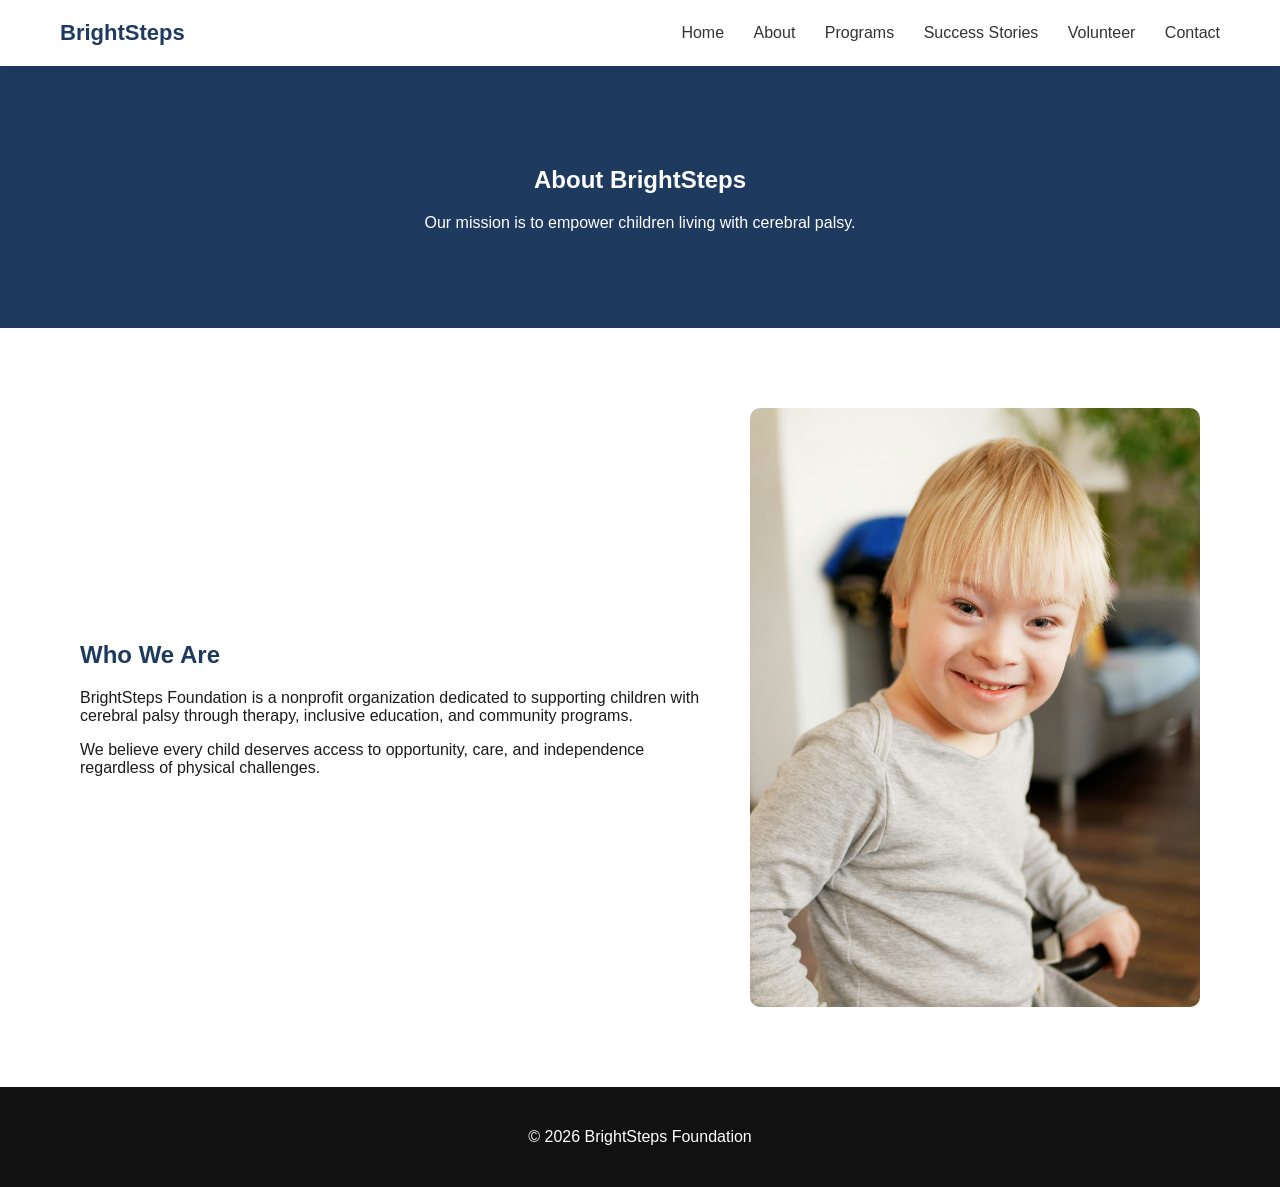
<file: about.html>
<!DOCTYPE html>
<html lang="en">

<head>
<meta charset="UTF-8">
<meta name="viewport" content="width=device-width, initial-scale=1.0">
<title>About | BrightSteps Foundation</title>
<link rel="stylesheet" href="style.css">
</head>

<body>

<header class="navbar">
<div class="logo">BrightSteps</div>

<nav>
<a href="index.html">Home</a>
<a href="about.html">About</a>
<a href="programs.html">Programs</a>
<a href="stories.html">Success Stories</a>
<a href="volunteer.html">Volunteer</a>
<a href="contact.html">Contact</a>
</nav>

</header>

<section class="page-hero">
<h1>About BrightSteps</h1>
<p>Our mission is to empower children living with cerebral palsy.</p>
</section>

<section class="about">

<div class="about-text">

<h2>Who We Are</h2>

<p>
BrightSteps Foundation is a nonprofit organization dedicated to supporting children with cerebral palsy through therapy, inclusive education, and community programs.
</p>

<p>
We believe every child deserves access to opportunity, care, and independence regardless of physical challenges.
</p>

</div>

<img src="images/kids.jpg" alt="Children smiling">

</section>

<footer>
<p>© 2026 BrightSteps Foundation</p>
</footer>

</body>
</html>
</file>
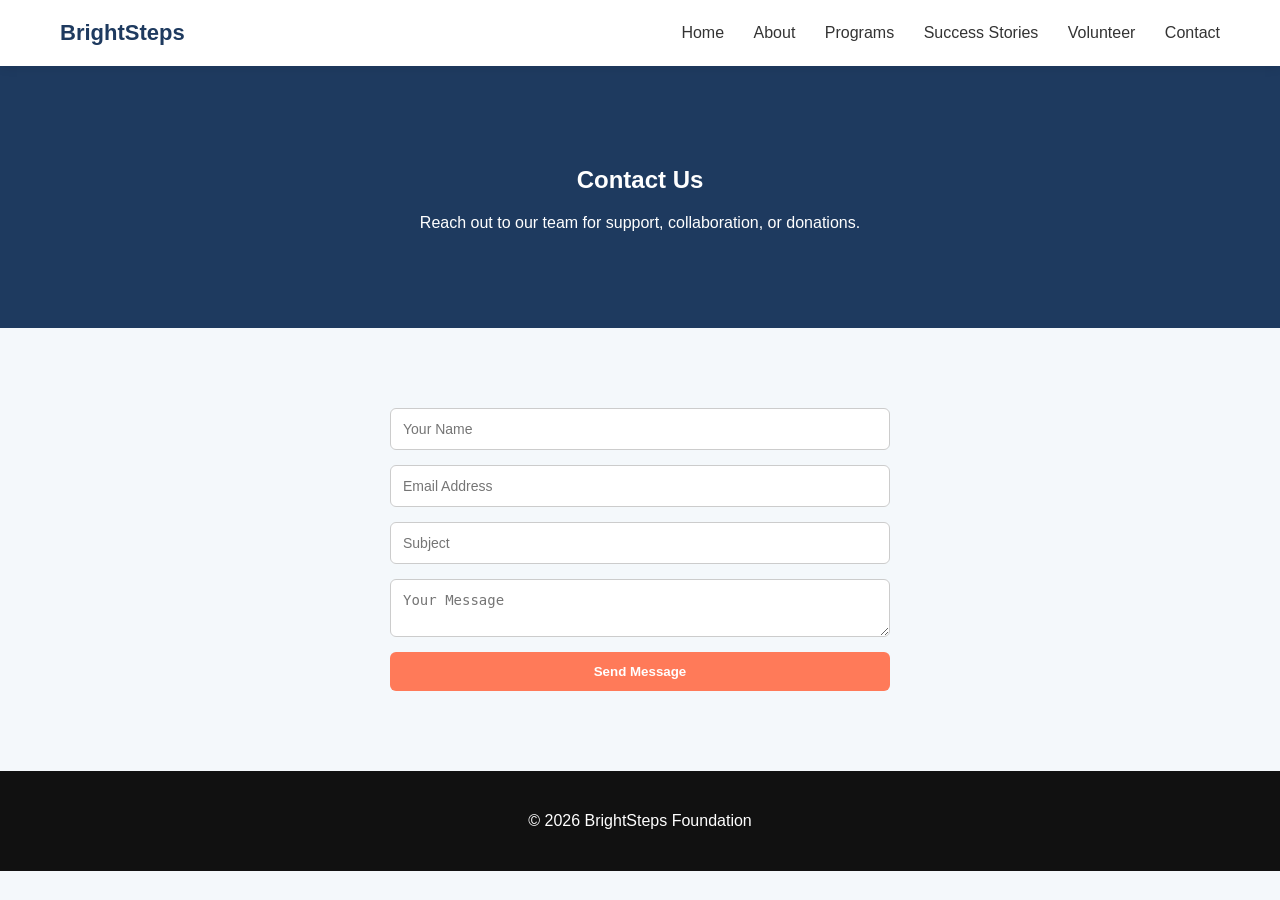
<file: contact.html>
<!DOCTYPE html>
<html lang="en">

<head>
<meta charset="UTF-8">
<meta name="viewport" content="width=device-width, initial-scale=1.0">
<title>Contact | BrightSteps</title>
<link rel="stylesheet" href="style.css">
</head>

<body>

<header class="navbar">
<div class="logo">BrightSteps</div>
<nav>

<a href="index.html">Home</a>
<a href="about.html">About</a>
<a href="programs.html">Programs</a>
<a href="stories.html">Success Stories</a>
<a href="volunteer.html">Volunteer</a>
<a href="contact.html">Contact</a>

</nav>
</header>

<section class="page-hero">
<h1>Contact Us</h1>
<p>Reach out to our team for support, collaboration, or donations.</p>
</section>

<section class="form-section">

<form class="form">

<input type="text" placeholder="Your Name" required>
<input type="email" placeholder="Email Address" required>
<input type="text" placeholder="Subject">

<textarea placeholder="Your Message"></textarea>

<button type="submit">Send Message</button>

</form>

</section>

<footer>
<p>© 2026 BrightSteps Foundation</p>
</footer>

</body>
</html>
</file>
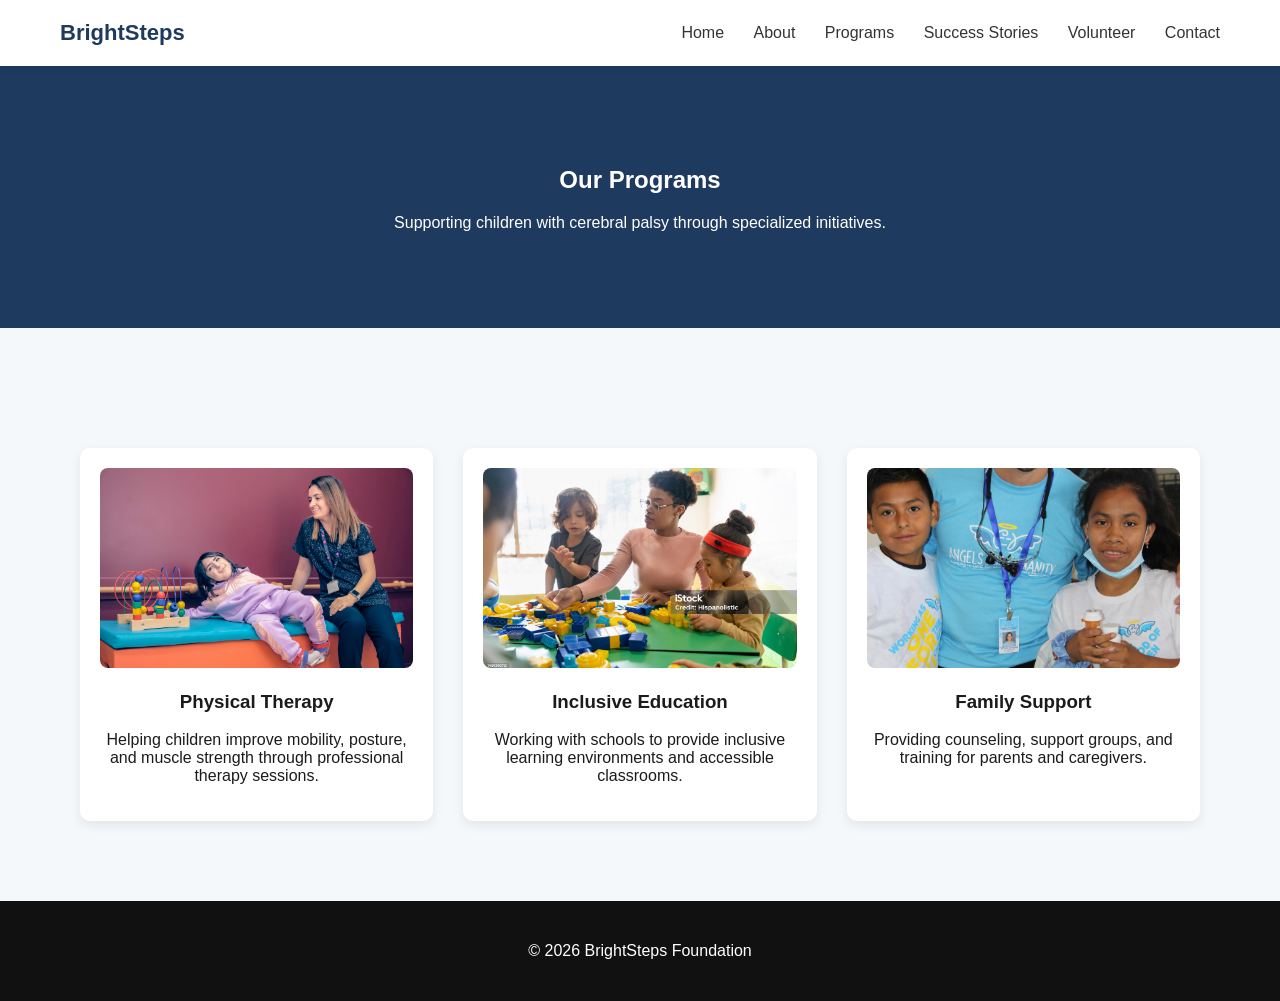
<file: programs.html>
<!DOCTYPE html>
<html lang="en">

<head>
<meta charset="UTF-8">
<meta name="viewport" content="width=device-width, initial-scale=1.0">
<title>Programs | BrightSteps Foundation</title>
<link rel="stylesheet" href="style.css">
</head>

<body>

<header class="navbar">
<div class="logo">BrightSteps</div>
<nav>
<a href="index.html">Home</a>
<a href="about.html">About</a>
<a href="programs.html">Programs</a>
<a href="stories.html">Success Stories</a>
<a href="volunteer.html">Volunteer</a>
<a href="contact.html">Contact</a>
</nav>
</header>

<section class="page-hero">
<h1>Our Programs</h1>
<p>Supporting children with cerebral palsy through specialized initiatives.</p>
</section>

<section class="programs">

<div class="program-grid">

<div class="card">
<img src="images/therapy.jpg">
<h3>Physical Therapy</h3>
<p>Helping children improve mobility, posture, and muscle strength through professional therapy sessions.</p>
</div>

<div class="card">
<img src="images/education.jpg">
<h3>Inclusive Education</h3>
<p>Working with schools to provide inclusive learning environments and accessible classrooms.</p>
</div>

<div class="card">
<img src="images/volunteers.jpg">
<h3>Family Support</h3>
<p>Providing counseling, support groups, and training for parents and caregivers.</p>
</div>

</div>

</section>

<footer>
<p>© 2026 BrightSteps Foundation</p>
</footer>

</body>
</html>
</file>
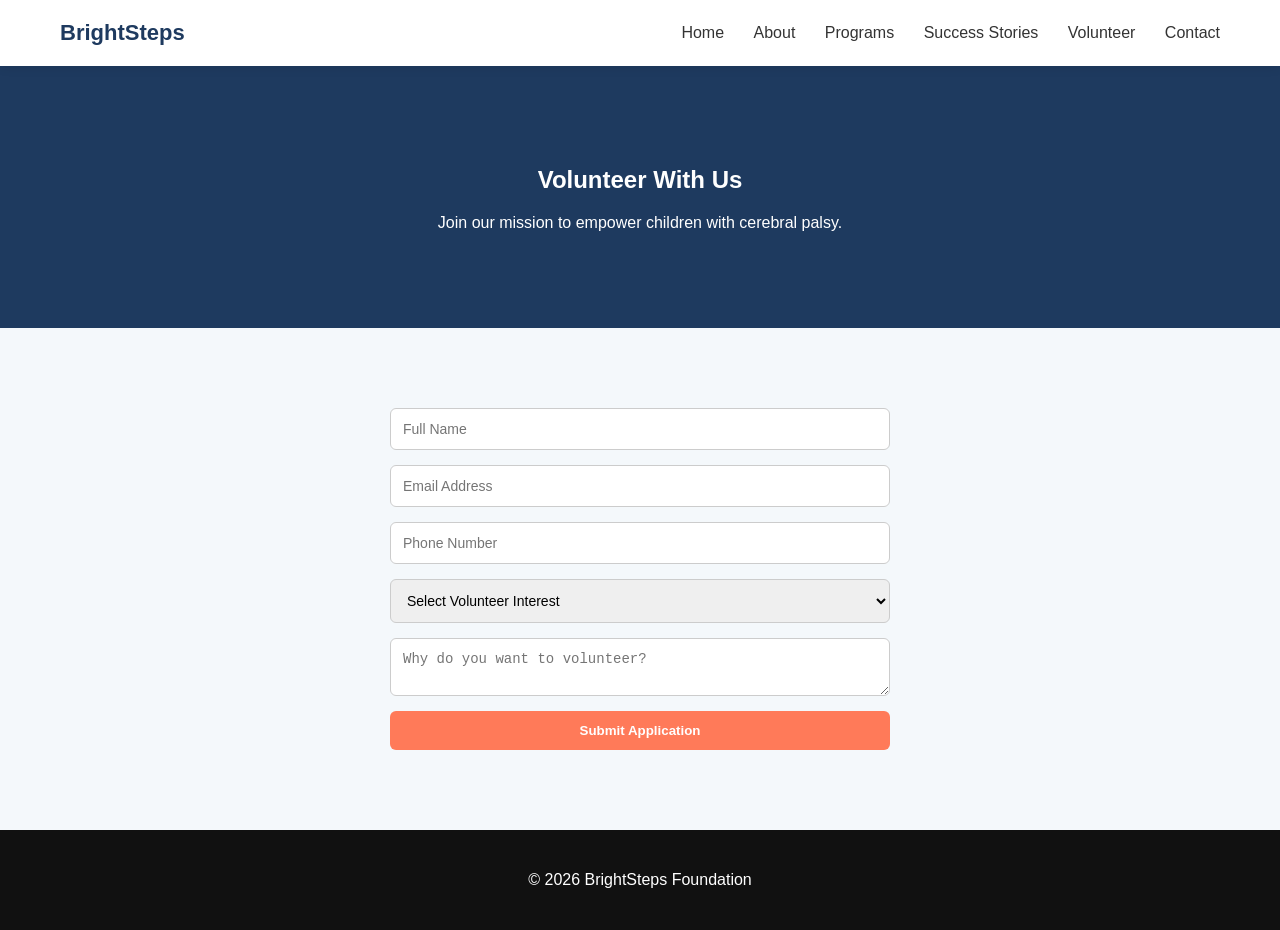
<file: volunteer.html>
<!DOCTYPE html>
<html lang="en">

<head>
<meta charset="UTF-8">
<meta name="viewport" content="width=device-width, initial-scale=1.0">
<title>Volunteer | BrightSteps</title>
<link rel="stylesheet" href="style.css">
</head>

<body>

<header class="navbar">
<div class="logo">BrightSteps</div>
<nav>
<a href="index.html">Home</a>
<a href="about.html">About</a>
<a href="programs.html">Programs</a>
<a href="stories.html">Success Stories</a>
<a href="volunteer.html">Volunteer</a>
<a href="contact.html">Contact</a>
</nav>
</header>

<section class="page-hero">
<h1>Volunteer With Us</h1>
<p>Join our mission to empower children with cerebral palsy.</p>
</section>

<section class="form-section">

<form class="form">

<input type="text" placeholder="Full Name" required>
<input type="email" placeholder="Email Address" required>
<input type="tel" placeholder="Phone Number">

<select>
<option>Select Volunteer Interest</option>
<option>Therapy Assistance</option>
<option>Fundraising</option>
<option>Community Events</option>
<option>Education Support</option>
</select>

<textarea placeholder="Why do you want to volunteer?"></textarea>

<button type="submit">Submit Application</button>

</form>

</section>

<footer>
<p>© 2026 BrightSteps Foundation</p>
</footer>

</body>
</html>
</file>
<file: style.css>
body{
font-family:Arial, sans-serif;
margin:0;
background:#F4F8FB;
color:#1b1b1b;
}

/* NAVBAR */

.navbar{
display:flex;
justify-content:space-between;
align-items:center;
padding:20px 60px;
background:white;
box-shadow:0 2px 10px rgba(0,0,0,0.08);
position:sticky;
top:0;
}

.logo{
font-size:22px;
font-weight:bold;
color:#1E3A5F;
}

nav a{
margin-left:25px;
text-decoration:none;
color:#333;
font-weight:500;
}

/* HERO */

.hero{
height:80vh;
background:url("images/hero.jpg") center/cover no-repeat;
display:flex;
align-items:center;
padding-left:80px;
color:white;
}

.hero-text{
max-width:500px;
background:rgba(0,0,0,0.4);
padding:30px;
border-radius:10px;
}

.hero h1{
font-size:48px;
margin-bottom:10px;
}

.btn{
display:inline-block;
margin-top:15px;
background:#FF7A59;
color:white;
padding:12px 24px;
border-radius:6px;
text-decoration:none;
font-weight:bold;
}

/* ABOUT */

.about{
display:flex;
align-items:center;
gap:50px;
padding:80px;
background:white;
}

.about img{
width:450px;
border-radius:10px;
}

.about h2{
color:#1E3A5F;
}

/* PROGRAMS */

.programs{
padding:80px;
text-align:center;
}

.program-grid{
display:grid;
grid-template-columns:repeat(3,1fr);
gap:30px;
margin-top:40px;
}

.card{
background:white;
padding:20px;
border-radius:10px;
box-shadow:0 4px 12px rgba(0,0,0,0.08);
}

.card img{
width:100%;
height:200px;
object-fit:cover;
border-radius:8px;
}

/* IMPACT */

.impact{
background:#1E3A5F;
color:white;
padding:80px;
text-align:center;
}

.impact-grid{
display:grid;
grid-template-columns:repeat(4,1fr);
margin-top:40px;
gap:20px;
}

.impact h3{
font-size:40px;
color:#2BB3A6;
}

/* CTA */

.cta{
text-align:center;
padding:80px;
background:#2BB3A6;
color:white;
}

.btn-light{
display:inline-block;
margin-top:20px;
background:white;
color:#1E3A5F;
padding:12px 26px;
border-radius:6px;
text-decoration:none;
font-weight:bold;
}

/* FOOTER */

footer{
background:#111;
color:white;
text-align:center;
padding:25px;
}

.page-hero{
text-align:center;
padding:80px 20px;
background:#1E3A5F;
color:white;
}

.stories{
display:grid;
grid-template-columns:repeat(3,1fr);
gap:30px;
padding:80px;
}

.story-card{
background:white;
padding:20px;
border-radius:10px;
box-shadow:0 4px 10px rgba(0,0,0,0.08);
text-align:center;
}

.story-card img{
width:100%;
height:220px;
object-fit:cover;
border-radius:8px;
}

.form-section{
display:flex;
justify-content:center;
padding:80px;
}

.form{
width:500px;
display:flex;
flex-direction:column;
gap:15px;
}

.form input,
.form textarea,
.form select{
padding:12px;
border-radius:6px;
border:1px solid #ccc;
font-size:14px;
}

.form button{
background:#FF7A59;
color:white;
padding:12px;
border:none;
border-radius:6px;
font-weight:bold;
cursor:pointer;
}
</file>
